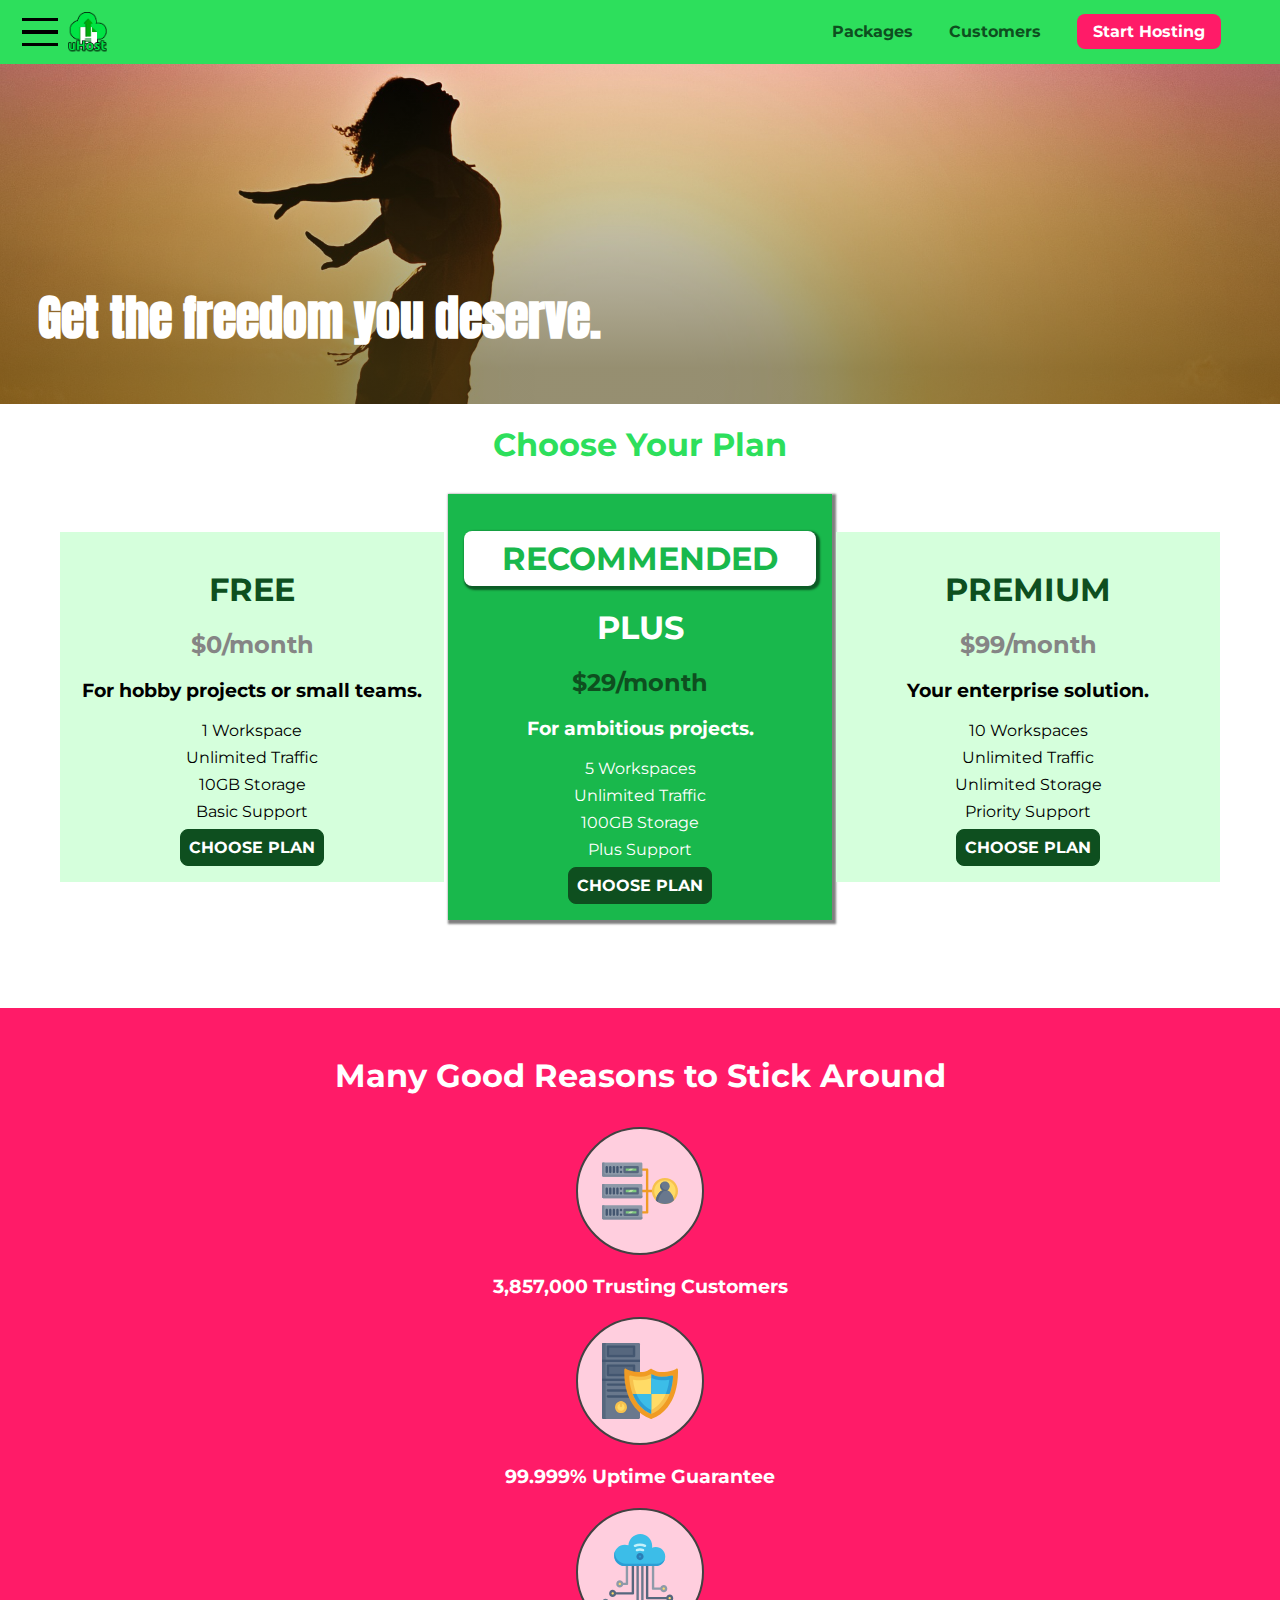
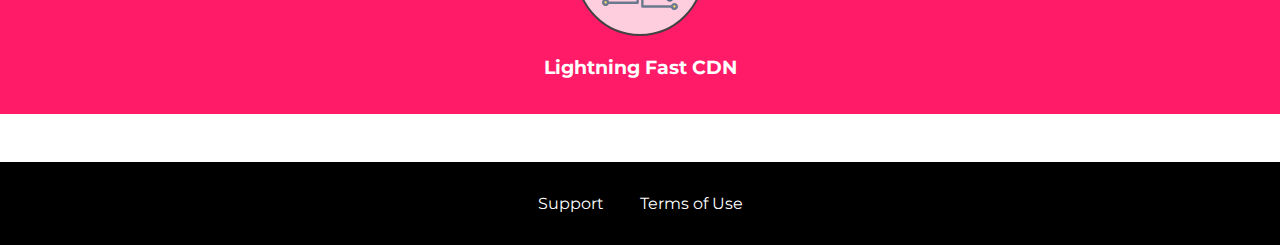
<file: index.html>
<!DOCTYPE html>
<html lang="en">

<head>
    <meta charset="UTF-8">
    <meta http-equiv="X-UA-Compatible" content="ie=edge">
    <meta name="viewport" content="width=device-width, initial-scale=1.0">
    <title>uHost</title>
    <link rel="shortcut icon" href="favicon.png">
    <link href="https://fonts.googleapis.com/css?family=Anton" rel="stylesheet">
    <link href="https://fonts.googleapis.com/css?family=Montserrat:400,700" rel="stylesheet">
    <link rel="stylesheet" href="shared.css">
    <link rel="stylesheet" href="main.css">
</head>

<body>

    <div class="backdrop"></div>
    <div class="modal">
        <h1 class="modal__title">Do you want to continue?</h1>
        <div class="modal__actions">
            <a href="start-hosting/index.html" class="modal__action">Yes!</a>
            <button class="modal__action modal__action--negative" type="button">No!</button>
        </div>
    </div>
    <header class="main-header">
        <div>
            <button class="toggle-button">
                <span class="toggle-button__bar"></span>
                <span class="toggle-button__bar"></span>
                <span class="toggle-button__bar"></span>
            </button>
            <a href="index.html" class="main-header__brand">
                <img src="images/uhost-icon.png" alt="uHost - Your favorite hosting company">
            </a>
        </div>
        <nav class="main-nav">
            <ul class="main-nav__items">
                <li class="main-nav__item">
                    <a href="packages/index.html">Packages</a>
                </li>
                <li class="main-nav__item">
                    <a href="customers/index.html">Customers</a>
                </li>
                <li class="main-nav__item main-nav__item--cta">
                    <a href="start-hosting/index.html">Start Hosting</a>
                </li>
            </ul>
        </nav>
    </header>
    <nav class="mobile-nav">
        <ul class="mobile-nav__items">
            <li class="mobile-nav__item">
                <a href="packages/index.html">Packages</a>
            </li>
            <li class="mobile-nav__item">
                <a href="customers/index.html">Customers</a>
            </li>
            <li class="mobile-nav__item mobile-nav__item--cta">
                <a href="start-hosting/index.html">Start Hosting</a>
            </li>
        </ul>
    </nav>
    <main>
        <section id="product-overview">
            <h1>Get the freedom you deserve.</h1>
        </section>
        <section id="plans">
            <h1 class="section-title">Choose Your Plan</h1>
            <div class="plan__list">
                <article class="plan">
                    <h1 class="plan__title">FREE</h1>
                    <h2 class="plan__price">$0/month</h2>
                    <h3>For hobby projects or small teams.</h3>
                    <ul class="plan__features">
                        <li class="plan__feature">1 Workspace</li>
                        <li class="plan__feature">Unlimited Traffic</li>
                        <li class="plan__feature">10GB Storage</li>
                        <li class="plan__feature">Basic Support</li>
                    </ul>
                    <div>
                        <button class="button">CHOOSE PLAN</button>
                    </div>
                </article>
                <article class="plan plan--highlighted">
                    <h1 class="plan__annotation">RECOMMENDED</h1>
                    <h1 class="plan__title">PLUS</h1>
                    <h2 class="plan__price">$29/month</h2>
                    <h3>For ambitious projects.</h3>
                    <ul class="plan__features">
                        <li class="plan__feature">5 Workspaces</li>
                        <li class="plan__feature">Unlimited Traffic</li>
                        <li class="plan__feature">100GB Storage</li>
                        <li class="plan__feature">Plus Support</li>
                    </ul>
                    <div>
                        <button class="button">CHOOSE PLAN</button>
                    </div>
                </article>
                <article class="plan">
                    <h1 class="plan__title">PREMIUM</h1>
                    <h2 class="plan__price">$99/month</h2>
                    <h3>Your enterprise solution.</h3>
                    <ul class="plan__features">
                        <li class="plan__feature">10 Workspaces</li>
                        <li class="plan__feature">Unlimited Traffic</li>
                        <li class="plan__feature">Unlimited Storage</li>
                        <li class="plan__feature">Priority Support</li>
                    </ul>
                    <div>
                        <button class="button">CHOOSE PLAN</button>
                    </div>
                </article>
            </div>
        </section>
        <section id="key-features">
            <h1 class="section-title">Many Good Reasons to Stick Around</h1>
            <ul class="key-feature__list">
                <li class="key-feature">
                    <div class="key-feature__image">
                        <svg viewBox="0 0 512 512">
                            <path style="fill:#F09B24;" d="M344,248h-32V112c0-4.418-3.582-8-8-8h-40c-4.418,0-8,3.582-8,8s3.582,8,8,8h32v128h-32  c-4.418,0-8,3.582-8,8s3.582,8,8,8h32v128h-32c-4.418,0-8,3.582-8,8s3.582,8,8,8h40c4.418,0,8-3.582,8-8V264h32c4.418,0,8-3.582,8-8  S348.418,248,344,248z"
                            />
                            <path style="fill:#8E9AA9;" d="M264,64H8c-4.418,0-8,3.582-8,8v80c0,4.418,3.582,8,8,8h256c4.418,0,8-3.582,8-8V72  C272,67.582,268.418,64,264,64z"
                            />
                            <path style="fill:#7C899B;" d="M24,144c-4.418,0-8-3.582-8-8V64H8c-4.418,0-8,3.582-8,8v80c0,4.418,3.582,8,8,8h256  c4.418,0,8-3.582,8-8v-8H24z"
                            />
                            <rect x="152" y="96" style="fill:#B8E3A8;" width="88" height="32" />
                            <g>
                                <polygon style="fill:#7EC97D;" points="152,96 152,128 166,128 198,96  " />
                                <polygon style="fill:#7EC97D;" points="220,96 188,128 240,128 240,96  " />
                            </g>
                            <path style="fill:#56677E;" d="M240,136h-88c-4.418,0-8-3.582-8-8V96c0-4.418,3.582-8,8-8h88c4.418,0,8,3.582,8,8v32  C248,132.418,244.418,136,240,136z M160,120h72v-16h-72V120z"
                            />
                            <g>
                                <path style="fill:#435670;" d="M32,136c-4.418,0-8-3.582-8-8V96c0-4.418,3.582-8,8-8s8,3.582,8,8v32C40,132.418,36.418,136,32,136z   "
                                />
                                <path style="fill:#435670;" d="M56,136c-4.418,0-8-3.582-8-8V96c0-4.418,3.582-8,8-8s8,3.582,8,8v32C64,132.418,60.418,136,56,136z   "
                                />
                                <path style="fill:#435670;" d="M80,136c-4.418,0-8-3.582-8-8V96c0-4.418,3.582-8,8-8s8,3.582,8,8v32C88,132.418,84.418,136,80,136z   "
                                />
                                <path style="fill:#435670;" d="M104,136c-4.418,0-8-3.582-8-8V96c0-4.418,3.582-8,8-8s8,3.582,8,8v32   C112,132.418,108.418,136,104,136z"
                                />
                                <path style="fill:#435670;" d="M128,105c-4.418,0-8-3.582-8-8v-1c0-4.418,3.582-8,8-8s8,3.582,8,8v1   C136,101.418,132.418,105,128,105z"
                                />
                                <path style="fill:#435670;" d="M128,136c-4.418,0-8-3.582-8-8v-1c0-4.418,3.582-8,8-8s8,3.582,8,8v1   C136,132.418,132.418,136,128,136z"
                                />
                            </g>
                            <path style="fill:#8E9AA9;" d="M264,208H8c-4.418,0-8,3.582-8,8v80c0,4.418,3.582,8,8,8h256c4.418,0,8-3.582,8-8v-80  C272,211.582,268.418,208,264,208z"
                            />
                            <path style="fill:#7C899B;" d="M24,288c-4.418,0-8-3.582-8-8v-72H8c-4.418,0-8,3.582-8,8v80c0,4.418,3.582,8,8,8h256  c4.418,0,8-3.582,8-8v-8H24z"
                            />
                            <rect x="152" y="240" style="fill:#B8E3A8;" width="88" height="32" />
                            <g>
                                <polygon style="fill:#7EC97D;" points="152,240 152,272 166,272 198,240  " />
                                <polygon style="fill:#7EC97D;" points="220,240 188,272 240,272 240,240  " />
                            </g>
                            <path style="fill:#56677E;" d="M240,280h-88c-4.418,0-8-3.582-8-8v-32c0-4.418,3.582-8,8-8h88c4.418,0,8,3.582,8,8v32  C248,276.418,244.418,280,240,280z M160,264h72v-16h-72V264z"
                            />
                            <g>
                                <path style="fill:#435670;" d="M32,280c-4.418,0-8-3.582-8-8v-32c0-4.418,3.582-8,8-8s8,3.582,8,8v32C40,276.418,36.418,280,32,280   z"
                                />
                                <path style="fill:#435670;" d="M56,280c-4.418,0-8-3.582-8-8v-32c0-4.418,3.582-8,8-8s8,3.582,8,8v32C64,276.418,60.418,280,56,280   z"
                                />
                                <path style="fill:#435670;" d="M80,280c-4.418,0-8-3.582-8-8v-32c0-4.418,3.582-8,8-8s8,3.582,8,8v32C88,276.418,84.418,280,80,280   z"
                                />
                                <path style="fill:#435670;" d="M104,280c-4.418,0-8-3.582-8-8v-32c0-4.418,3.582-8,8-8s8,3.582,8,8v32   C112,276.418,108.418,280,104,280z"
                                />
                                <path style="fill:#435670;" d="M128,249c-4.418,0-8-3.582-8-8v-1c0-4.418,3.582-8,8-8s8,3.582,8,8v1   C136,245.418,132.418,249,128,249z"
                                />
                                <path style="fill:#435670;" d="M128,280c-4.418,0-8-3.582-8-8v-1c0-4.418,3.582-8,8-8s8,3.582,8,8v1   C136,276.418,132.418,280,128,280z"
                                />
                            </g>
                            <path style="fill:#8E9AA9;" d="M264,352H8c-4.418,0-8,3.582-8,8v80c0,4.418,3.582,8,8,8h256c4.418,0,8-3.582,8-8v-80  C272,355.582,268.418,352,264,352z"
                            />
                            <path style="fill:#7C899B;" d="M24,432c-4.418,0-8-3.582-8-8v-72H8c-4.418,0-8,3.582-8,8v80c0,4.418,3.582,8,8,8h256  c4.418,0,8-3.582,8-8v-8H24z"
                            />
                            <rect x="152" y="384" style="fill:#B8E3A8;" width="88" height="32" />
                            <g>
                                <polygon style="fill:#7EC97D;" points="152,384 152,416 166,416 198,384  " />
                                <polygon style="fill:#7EC97D;" points="220,384 188,416 240,416 240,384  " />
                            </g>
                            <path style="fill:#56677E;" d="M240,424h-88c-4.418,0-8-3.582-8-8v-32c0-4.418,3.582-8,8-8h88c4.418,0,8,3.582,8,8v32  C248,420.418,244.418,424,240,424z M160,408h72v-16h-72V408z"
                            />
                            <g>
                                <path style="fill:#435670;" d="M32,424c-4.418,0-8-3.582-8-8v-32c0-4.418,3.582-8,8-8s8,3.582,8,8v32C40,420.418,36.418,424,32,424   z"
                                />
                                <path style="fill:#435670;" d="M56,424c-4.418,0-8-3.582-8-8v-32c0-4.418,3.582-8,8-8s8,3.582,8,8v32C64,420.418,60.418,424,56,424   z"
                                />
                                <path style="fill:#435670;" d="M80,424c-4.418,0-8-3.582-8-8v-32c0-4.418,3.582-8,8-8s8,3.582,8,8v32C88,420.418,84.418,424,80,424   z"
                                />
                                <path style="fill:#435670;" d="M104,424c-4.418,0-8-3.582-8-8v-32c0-4.418,3.582-8,8-8s8,3.582,8,8v32   C112,420.418,108.418,424,104,424z"
                                />
                                <path style="fill:#435670;" d="M128,393c-4.418,0-8-3.582-8-8v-1c0-4.418,3.582-8,8-8s8,3.582,8,8v1   C136,389.418,132.418,393,128,393z"
                                />
                                <path style="fill:#435670;" d="M128,424c-4.418,0-8-3.582-8-8v-1c0-4.418,3.582-8,8-8s8,3.582,8,8v1   C136,420.418,132.418,424,128,424z"
                                />
                            </g>
                            <path style="fill:#F7C14D;" d="M424,168c-48.523,0-88,39.477-88,88s39.477,88,88,88s88-39.477,88-88S472.523,168,424,168z" />
                            <path style="fill:#FFDB66;" d="M424,184c-39.701,0-72,32.299-72,72s32.299,72,72,72s72-32.299,72-72S463.701,184,424,184z" />
                            <path style="fill:#69788D;" d="M484.893,314.16C476.393,274.588,451.922,248,424,248s-52.393,26.588-60.893,66.16  c-0.605,2.82,0.354,5.749,2.511,7.664C381.731,336.124,402.465,344,424,344s42.269-7.876,58.381-22.176  C484.539,319.909,485.498,316.98,484.893,314.16z"
                            />
                            <path style="fill:#56677E;" d="M434.053,249.171C430.768,248.403,427.411,248,424,248c-27.922,0-52.393,26.588-60.893,66.16  c-0.605,2.82,0.354,5.749,2.511,7.664c3.383,3.002,6.979,5.703,10.734,8.125C384.904,286.243,407.373,255.378,434.053,249.171z"
                            />
                            <path style="fill:#69788D;" d="M424,192c-17.645,0-32,14.355-32,32s14.355,32,32,32s32-14.355,32-32S441.645,192,424,192z" />
                            <path style="fill:#56677E;" d="M432,248c-17.645,0-32-14.355-32-32c0-6.783,2.128-13.076,5.742-18.258  C397.444,203.53,392,213.138,392,224c0,17.645,14.355,32,32,32c10.862,0,20.471-5.444,26.258-13.742  C445.076,245.872,438.783,248,432,248z"
                            />

                        </svg>
  
                    </div>
                    <p class="key-feature__description">3,857,000 Trusting Customers</p>
                </li>
                <li class="key-feature">
                    <div class="key-feature__image">
                        <svg viewBox="0 0 512 512">
                            <path style="fill:#69788D;" d="M248,0H8C3.582,0,0,3.582,0,8v496c0,4.418,3.582,8,8,8h240c4.418,0,8-3.582,8-8V8  C256,3.582,252.418,0,248,0z"
                            />
                            <path style="fill:#56677E;" d="M24,504V8c0-4.418,3.582-8,8-8H8C3.582,0,0,3.582,0,8v496c0,4.418,3.582,8,8,8h24  C27.582,512,24,508.418,24,504z"
                            />
                            <g>
                                <rect x="0" y="112" style="fill:#435670;" width="256" height="16" />
                                <rect x="0" y="240" style="fill:#435670;" width="256" height="16" />
                            </g>
                            <path style="fill:#F7C14D;" d="M128,392c-22.056,0-40,17.944-40,40s17.944,40,40,40s40-17.944,40-40S150.056,392,128,392z" />
                            <path style="fill:#FFDB66;" d="M128,408c-13.233,0-24,10.767-24,24s10.767,24,24,24s24-10.767,24-24S141.233,408,128,408z" />
                            <path style="fill:#F7C14D;" d="M128,392c-2.739,0-5.414,0.278-8,0.805V424c0,4.418,3.582,8,8,8c4.418,0,8-3.582,8-8v-31.195  C133.414,392.278,130.739,392,128,392z"
                            />
                            <g>
                                <path style="fill:#435670;" d="M216,288H40c-4.418,0-8-3.582-8-8s3.582-8,8-8h176c4.418,0,8,3.582,8,8S220.418,288,216,288z"
                                />
                                <path style="fill:#435670;" d="M216,328H40c-4.418,0-8-3.582-8-8s3.582-8,8-8h176c4.418,0,8,3.582,8,8S220.418,328,216,328z"
                                />
                                <path style="fill:#435670;" d="M216,368H40c-4.418,0-8-3.582-8-8s3.582-8,8-8h176c4.418,0,8,3.582,8,8S220.418,368,216,368z"
                                />
                                <path style="fill:#435670;" d="M216,16H40c-4.418,0-8,3.582-8,8v64c0,4.418,3.582,8,8,8h176c4.418,0,8-3.582,8-8V24   C224,19.582,220.418,16,216,16z"
                                />
                            </g>
                            <rect x="48" y="32" style="fill:#56677E;" width="160" height="48" />
                            <path style="fill:#435670;" d="M216,144H40c-4.418,0-8,3.582-8,8v64c0,4.418,3.582,8,8,8h176c4.418,0,8-3.582,8-8v-64  C224,147.582,220.418,144,216,144z"
                            />
                            <rect x="48" y="160" style="fill:#56677E;" width="160" height="48" />
                            <path style="fill:#F09B24;" d="M511.747,180.237c-0.194-6.537-8.107-10.107-13.135-5.894c-5.6,4.693-42.904,21.282-98.514,21.282  c-33.45,0-64.625-20.999-64.929-21.206c-2.9-1.991-6.764-1.85-9.512,0.346c-2.677,2.135-27.201,20.86-63.793,20.86  c-55.607,0-92.914-16.589-98.515-21.282c-5.028-4.211-12.941-0.645-13.135,5.894c-1.634,54.834,4.655,105.941,18.693,151.903  c12.096,39.604,29.759,74.047,52.497,102.373c27.538,34.304,62.743,59.882,104.66,76.045c3.069,1.918,6.757,1.921,9.83,0  c41.917-16.163,77.122-41.741,104.66-76.045c22.738-28.326,40.401-62.77,52.497-102.373  C507.092,286.179,513.381,235.071,511.747,180.237z"
                            />
                            <path style="fill:#F7C14D;" d="M476.21,221.226c-1.953-1.631-4.568-2.235-7.036-1.628c-21.686,5.327-44.926,8.028-69.075,8.028  c-25.926,0-49.633-8.975-64.955-16.504c-2.307-1.134-5.016-1.091-7.284,0.116c-14.059,7.477-36.919,16.388-65.994,16.388  c-24.153,0-47.394-2.701-69.075-8.028c-5.155-1.268-10.221,2.966-9.894,8.261c2.077,33.693,7.668,65.635,16.616,94.935  c22.774,74.565,66.139,126.334,128.888,153.868c2.032,0.891,4.397,0.891,6.43,0c61.777-27.107,104.716-78.876,127.62-153.868  c8.948-29.3,14.539-61.241,16.616-94.935C479.224,225.319,478.163,222.856,476.21,221.226z"
                            />
                            <path style="fill:#FFDB66;" d="M331.609,451.727c-52.604-25.289-89.304-70.987-109.144-135.944  c-6.532-21.39-11.162-44.336-13.82-68.447c17.133,2.852,34.952,4.291,53.22,4.291c29.394,0,53.376-7.793,69.978-15.561  c17.44,7.736,41.656,15.561,68.256,15.561c18.267,0,36.085-1.439,53.219-4.291c-2.659,24.112-7.288,47.06-13.82,68.448  C419.545,381.108,383.27,426.805,331.609,451.727z"
                            />
                            <g>
                                <path style="fill:#2C9DD4;" d="M479.066,227.858c0.157-2.539-0.903-5.002-2.856-6.633s-4.568-2.235-7.036-1.628   c-21.686,5.327-44.926,8.028-69.075,8.028c-25.926,0-49.633-8.975-64.955-16.504c-1.057-0.52-2.2-0.78-3.345-0.806l-0.072,133.351   h123.601c2.556-6.746,4.933-13.702,7.123-20.874C471.398,293.493,476.989,261.552,479.066,227.858z"
                                />
                                <path style="fill:#2C9DD4;" d="M206.658,343.667c24.153,63.42,65.028,108.108,121.743,132.995c1.031,0.452,2.147,0.673,3.263,0.666   l0.063-133.661H206.658z"
                                />
                            </g>
                            <g>
                                <path style="fill:#3CBDE8;" d="M439.497,315.783c6.532-21.389,11.161-44.336,13.82-68.448c-17.134,2.852-34.952,4.291-53.219,4.291   c-26.6,0-50.815-7.824-68.256-15.561l-0.116,107.601h97.758C433.179,334.807,436.524,325.518,439.497,315.783z"
                                />
                                <path style="fill:#3CBDE8;" d="M232.523,343.667c21.144,50.298,54.363,86.56,99.087,108.06l0.117-108.06H232.523z" />
                            </g>
                        </svg>
                    </div>
                    <p class="key-feature__description">99.999% Uptime Guarantee</p>
                </li>
                <li class="key-feature">
                    <div class="key-feature__image">
                        <svg viewBox="0 0 512 512">
                            <path style="fill:#8E9AA9;" d="M168,200c-4.418,0-8,3.582-8,8v120h-17.376c-3.302-9.311-12.194-16-22.624-16  c-13.234,0-24,10.767-24,24s10.766,24,24,24c10.429,0,19.321-6.689,22.624-16H168c4.418,0,8-3.582,8-8V208  C176,203.582,172.418,200,168,200z"
                            />
                            <path style="fill:#FFDB66;" d="M120,328c-4.411,0-8,3.589-8,8s3.589,8,8,8s8-3.589,8-8S124.411,328,120,328z" />
                            <path style="fill:#56677E;" d="M208,200c-4.418,0-8,3.582-8,8v184H94.624C91.322,382.689,82.43,376,72,376  c-13.234,0-24,10.767-24,24s10.766,24,24,24c10.429,0,19.321-6.689,22.624-16H208c4.418,0,8-3.582,8-8V208  C216,203.582,212.418,200,208,200z"
                            />
                            <path style="fill:#FFDB66;" d="M72,392c-4.411,0-8,3.589-8,8s3.589,8,8,8s8-3.589,8-8S76.411,392,72,392z" />
                            <path style="fill:#69788D;" d="M240,208c-4.418,0-8,3.582-8,8v239H47.24c-2.671-10.34-12.078-18-23.24-18c-13.234,0-24,10.767-24,24  s10.766,24,24,24c9.666,0,18.009-5.747,21.809-14H240c4.418,0,8-3.582,8-8V216C248,211.582,244.418,208,240,208z"
                            />
                            <path style="fill:#FFDB66;" d="M24,453c-4.411,0-8,3.589-8,8s3.589,8,8,8s8-3.589,8-8S28.411,453,24,453z" />
                            <path style="fill:#69788D;" d="M488,464c-10.429,0-19.321,6.689-22.624,16H280V208c0-4.418-3.582-8-8-8s-8,3.582-8,8v280  c0,4.418,3.582,8,8,8h193.376c3.302,9.311,12.194,16,22.624,16c13.234,0,24-10.767,24-24S501.234,464,488,464z"
                            />
                            <path style="fill:#FFDB66;" d="M488,480c-4.411,0-8,3.589-8,8s3.589,8,8,8s8-3.589,8-8S492.411,480,488,480z" />
                            <path style="fill:#56677E;" d="M456,408c-10.429,0-19.321,6.689-22.624,16H312V208c0-4.418-3.582-8-8-8s-8,3.582-8,8v224  c0,4.418,3.582,8,8,8h129.376c3.302,9.311,12.194,16,22.624,16c13.234,0,24-10.767,24-24S469.234,408,456,408z"
                            />
                            <path style="fill:#FFDB66;" d="M456,424c-4.411,0-8,3.589-8,8s3.589,8,8,8s8-3.589,8-8S460.411,424,456,424z" />
                            <path style="fill:#8E9AA9;" d="M416,344c-10.429,0-19.321,6.689-22.624,16H352V208c0-4.418-3.582-8-8-8s-8,3.582-8,8v160  c0,4.418,3.582,8,8,8h49.376c3.302,9.311,12.194,16,22.624,16c13.234,0,24-10.767,24-24S429.234,344,416,344z"
                            />
                            <path style="fill:#FFDB66;" d="M416,360c-4.411,0-8,3.589-8,8s3.589,8,8,8s8-3.589,8-8S420.411,360,416,360z" />
                            <path style="fill:#3CBDE8;" d="M362,88c-8.741,0-17.231,1.751-25.06,5.085C337.646,88.797,338,84.43,338,80  c0-44.112-35.888-80-80-80c-42.823,0-77.895,33.816-79.909,76.149C170.393,73.415,162.244,72,154,72c-39.701,0-72,32.299-72,72  s32.299,72,72,72h208c35.29,0,64-28.71,64-64S397.29,88,362,88z"
                            />
                            <path style="fill:#2C9DD4;" d="M368,200H160c-39.701,0-72-32.299-72-72c0-5.863,0.721-11.559,2.05-17.019  C84.918,120.88,82,132.102,82,144c0,39.701,32.299,72,72,72h208c30.389,0,55.88-21.296,62.379-49.743  C413.565,186.327,392.352,200,368,200z"
                            />
                            <path style="fill:#2A7DB5;" d="M256,128c-13.234,0-24,10.767-24,24s10.766,24,24,24c13.233,0,24-10.767,24-24S269.233,128,256,128z"
                            />
                            <path style="fill:#2C9DD4;" d="M256,144c-4.411,0-8,3.589-8,8s3.589,8,8,8c4.411,0,8-3.589,8-8S260.411,144,256,144z" />
                            <g>
                                <path style="fill:#C5F1FA;" d="M221.755,87.695c-2.994,0-5.864-1.688-7.233-4.572c-1.894-3.991-0.194-8.763,3.798-10.657   C230.157,66.849,242.834,64,256,64c13.166,0,25.844,2.849,37.68,8.466c3.992,1.895,5.692,6.666,3.798,10.657   s-6.666,5.692-10.657,3.798C277.144,82.328,266.774,80,256,80c-10.774,0-21.144,2.328-30.821,6.921   C224.072,87.446,222.904,87.695,221.755,87.695z"
                                />
                                <path style="fill:#C5F1FA;" d="M276.545,116.618c-1.148,0-2.316-0.249-3.424-0.774C267.745,113.293,261.985,112,256,112   c-5.985,0-11.745,1.293-17.121,3.844c-3.991,1.895-8.763,0.192-10.657-3.798c-1.894-3.992-0.193-8.764,3.798-10.657   C239.557,97.813,247.625,96,256,96c8.376,0,16.444,1.813,23.98,5.389c3.991,1.894,5.692,6.665,3.798,10.657   C282.41,114.93,279.539,116.618,276.545,116.618z"
                                />
                            </g>

                        </svg>
                    </div>
                    <p class="key-feature__description">Lightning Fast CDN</p>
                </li>
            </ul>
        </section>
    </main>
    <footer class="main-footer">
        <nav>
            <ul class="main-footer__links">
                <li class="main-footer__link">
                    <a href="#">Support</a>
                </li>
                <li class="main-footer__link">
                    <a href="#">Terms of Use</a>
                </li>
            </ul>
        </nav>
    </footer>
    <script src="shared.js"></script>
</body>

</html>
</file>
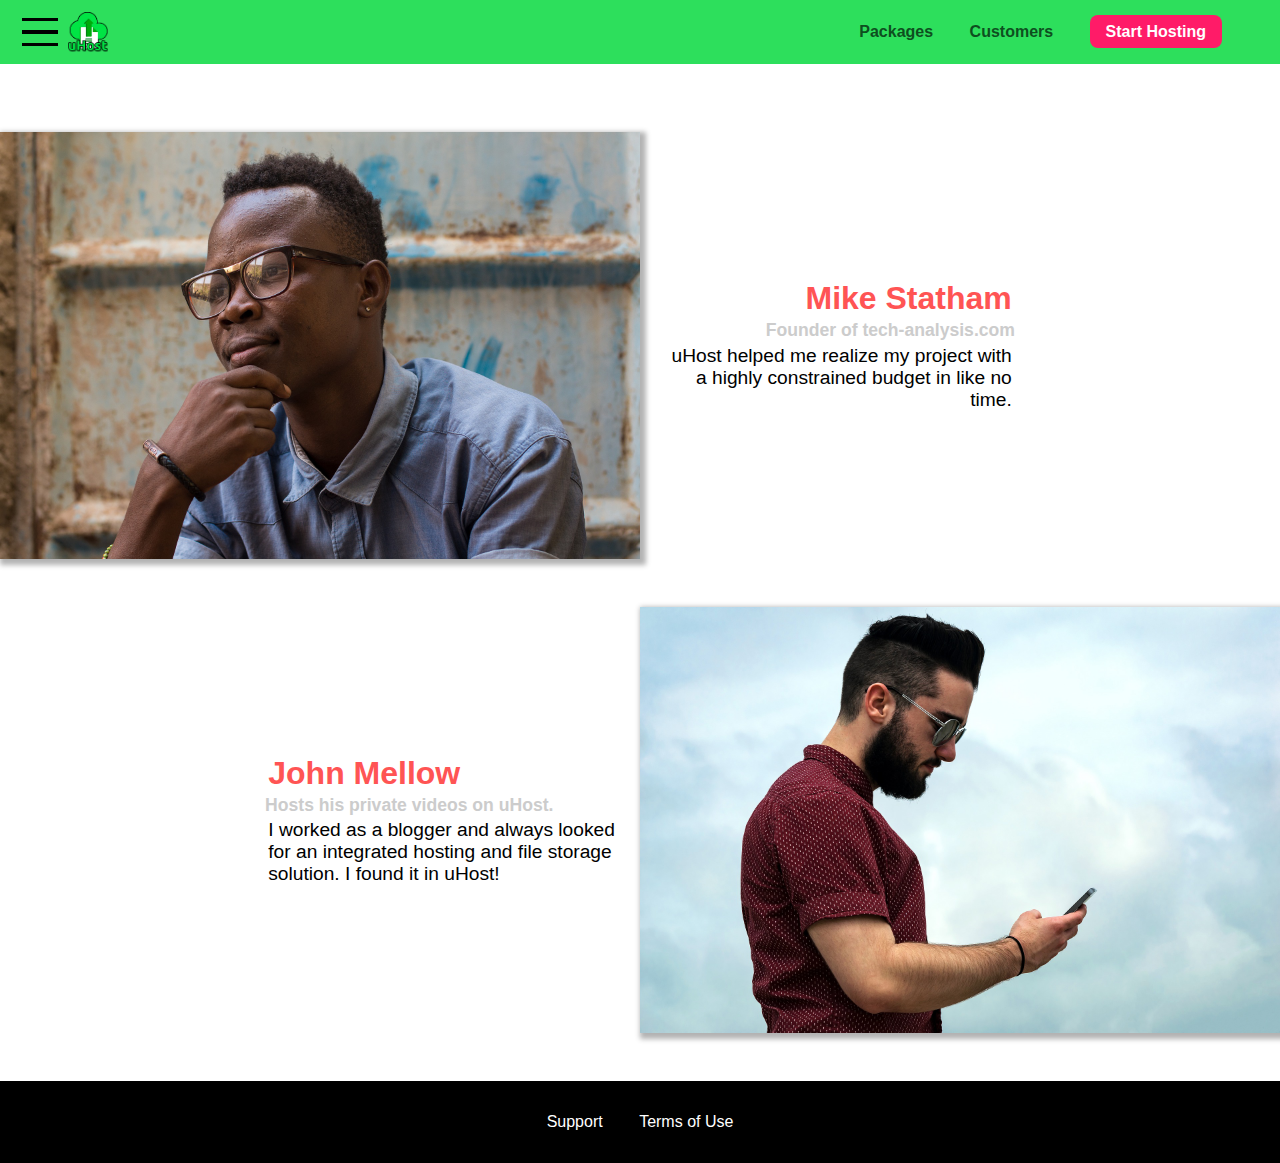
<file: customers/index.html>
<!DOCTYPE html>
<html lang="en">

<head>
    <meta charset="UTF-8">
    <meta name="viewport" content="width=device-width, initial-scale=1.0">
    <meta http-equiv="X-UA-Compatible" content="ie=edge">
    <title>uHost Customers</title>
    <link rel="shortcut icon" href="../favicon.png">
    <link rel="stylesheet" href="../shared.css">
    <link rel="stylesheet" href="customers.css">
</head>

<body>
    <div class="backdrop"></div>
    <header class="main-header">
        <div>
            <button class="toggle-button">
                <span class="toggle-button__bar"></span>
                <span class="toggle-button__bar"></span>
                <span class="toggle-button__bar"></span>
            </button>
            <a href="../index.html" class="main-header__brand">
                <img src="../images/uhost-icon.png" alt="uHost - Your favorite hosting company">
            </a>
        </div>
        <nav class="main-nav">
            <ul class="main-nav__items">
                <li class="main-nav__item">
                    <a href="../packages/index.html">Packages</a>
                </li>
                <li class="main-nav__item">
                    <a href="index.html">Customers</a>
                </li>
                <li class="main-nav__item main-nav__item--cta">
                    <a href="../start-hosting/index.html">Start Hosting</a>
                </li>
            </ul>
        </nav>
    </header>
    <nav class="mobile-nav">
        <ul class="mobile-nav__items">
            <li class="mobile-nav__item">
                <a href="../packages/index.html">Packages</a>
            </li>
            <li class="mobile-nav__item">
                <a href="index.html">Customers</a>
            </li>
            <li class="mobile-nav__item mobile-nav__item--cta">
                <a href="../start-hosting/index.html">Start Hosting</a>
            </li>
        </ul>
    </nav>
    <main>
        <div>
            <div class="testimonial" id="customer-1">
                <div class="testimonial__image-container">
                    <img src="../images/customer-1.jpg" alt="Mike Statham - Customer" class="testimonial__image">
                </div>
                <div class="testimonial__info">
                    <h1 class="testimonial__name">Mike Statham</h1>
                    <h2 class="testimonial__subtitle">Founder of
                        <a href="tech-analysis.com">tech-analysis.com</a>
                    </h2>
                    <p class="testimonial__text">uHost helped me realize my project with a highly constrained budget in like no time.</p>
                </div>
            </div>
            <div class="testimonial" id="customer-2">

                <div class="testimonial__info">
                    <h1 class="testimonial__name">John Mellow</h1>
                    <h2 class="testimonial__subtitle">Hosts his private videos on uHost.
                    </h2>
                    <p class="testimonial__text">I worked as a blogger and always looked for an integrated hosting and file storage solution. I found
                        it in uHost!
                    </p>
                </div>
                <div class="testimonial__image-container">
                    <img src="../images/customer-2.jpg" alt="John Mellow - Customer" class="testimonial__image">
                </div>
            </div>
        </div>
    </main>
    <footer class="main-footer">
        <nav>
            <ul class="main-footer__links">
                <li class="main-footer__link">
                    <a href="#">Support</a>
                </li>
                <li class="main-footer__link">
                    <a href="#">Terms of Use</a>
                </li>
            </ul>
        </nav>
    </footer>
    <script src="../shared.js"></script>
</body>

</html>
</file>
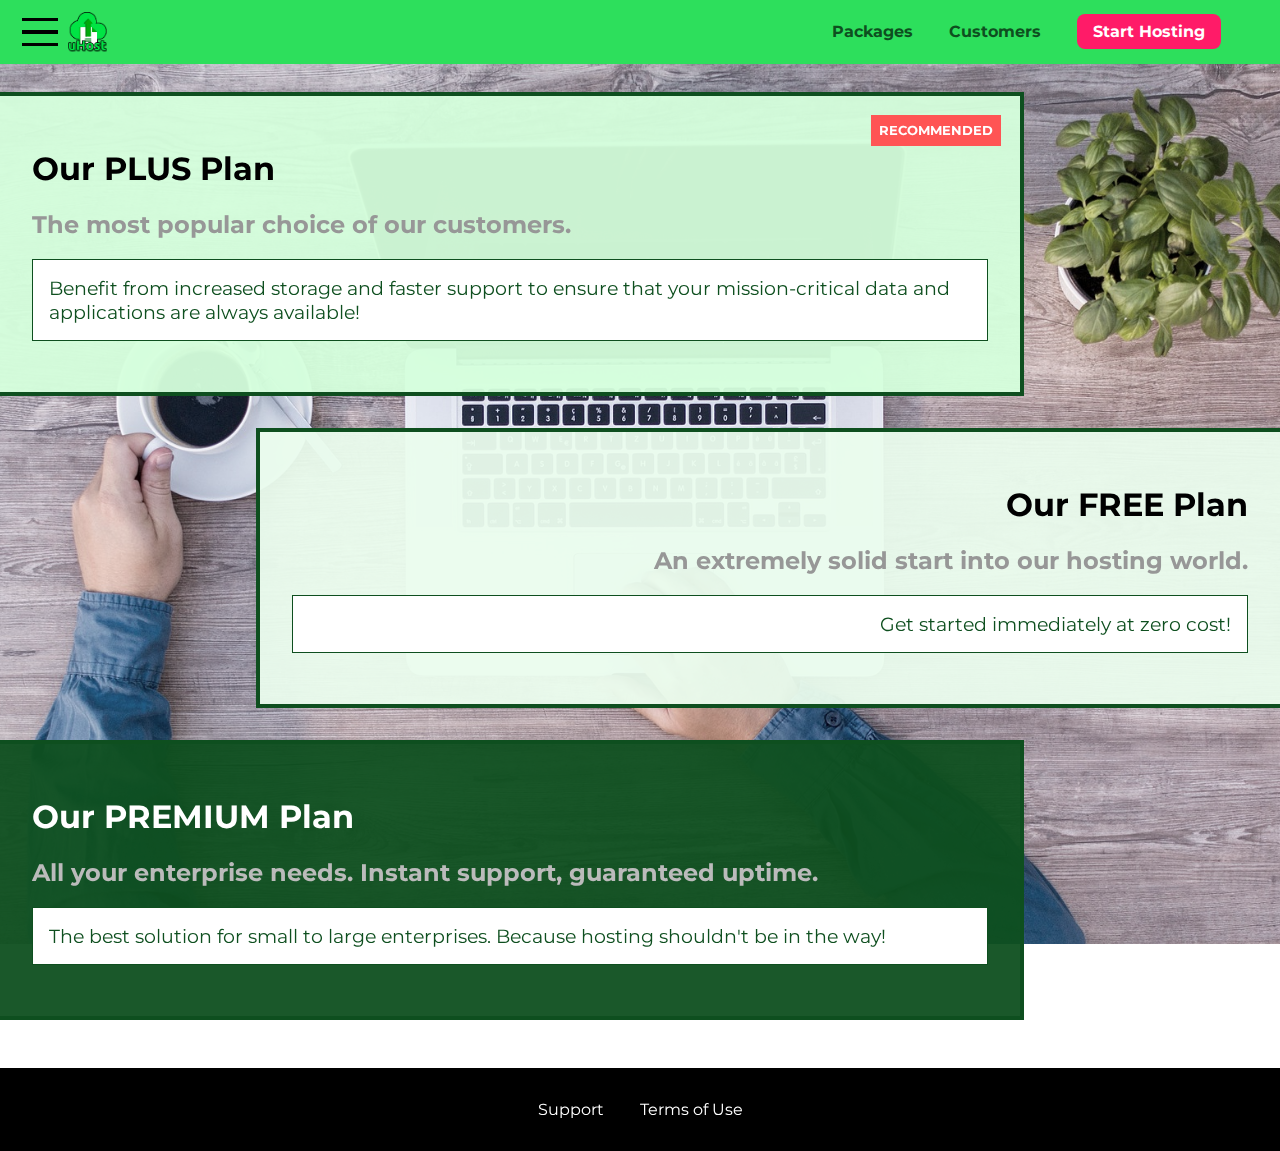
<file: packages/index.html>
<!DOCTYPE html>
<html lang="en">

<head>
    <meta charset="UTF-8">
    <meta http-equiv="X-UA-Compatible" content="ie=edge">
    <meta name="viewport" content="width=device-width, initial-scale=1.0">
    <title>uHost</title>
    <link rel="shortcut icon" href="../favicon.png">
    <link href="https://fonts.googleapis.com/css?family=Montserrat:400,700" rel="stylesheet">
    <link rel="stylesheet" href="../shared.css">
    <link rel="stylesheet" href="packages.css">
</head>

<body>
    <div class="backdrop"></div>
    <div class="background"></div>
    <header class="main-header">
        <div>
            <button class="toggle-button">
                <span class="toggle-button__bar"></span>
                <span class="toggle-button__bar"></span>
                <span class="toggle-button__bar"></span>
            </button>
            <a href="../index.html" class="main-header__brand">
                <img src="../images/uhost-icon.png" alt="uHost - Your favorite hosting company">
            </a>
        </div>
        <nav class="main-nav">
            <ul class="main-nav__items">
                <li class="main-nav__item">
                    <a href="index.html">Packages</a>
                </li>
                <li class="main-nav__item">
                    <a href="../customers/index.html">Customers</a>
                </li>
                <li class="main-nav__item main-nav__item--cta">
                    <a href="../start-hosting/index.html">Start Hosting</a>
                </li>
            </ul>
        </nav>
    </header>
    <nav class="mobile-nav">
        <ul class="mobile-nav__items">
            <li class="mobile-nav__item">
                <a href="index.html">Packages</a>
            </li>
            <li class="mobile-nav__item">
                <a href="../customers/index.html">Customers</a>
            </li>
            <li class="mobile-nav__item mobile-nav__item--cta">
                <a href="../start-hosting/index.html">Start Hosting</a>
            </li>
        </ul>
    </nav>
    <main>
        <section class="package" id="plus">
            <a href="#">
                <h1 class="package__title">Our PLUS Plan</h1>
                <h2 class="package__badge">RECOMMENDED</h2>
                <h2 class="package__subtitle">The most popular choice of our customers.</h2>
                <p class="package__info">Benefit from increased storage and faster support to ensure that your mission-critical data and applications
                    are always available!</p>
            </a>
        </section>
        <section class="package" id="free">
            <a href="#">
                <h1 class="package__title">Our FREE Plan</h1>
                <h2 class="package__subtitle">An extremely solid start into our hosting world.</h2>
                <p class="package__info">Get started immediately at zero cost!</p>
            </a>
        </section>
        <div class="clearfix"></div>
        <section class="package" id="premium">
            <a href="#">
                <h1 class="package__title">Our PREMIUM Plan</h1>
                <h2 class="package__subtitle">All your enterprise needs. Instant support, guaranteed uptime. </h2>
                <p class="package__info">The best solution for small to large enterprises. Because hosting shouldn't be in the way!</p>
            </a>
        </section>
    </main>
    <footer class="main-footer">
        <nav>
            <ul class="main-footer__links">
                <li class="main-footer__link">
                    <a href="#">Support</a>
                </li>
                <li class="main-footer__link">
                    <a href="#">Terms of Use</a>
                </li>
            </ul>
        </nav>
    </footer>
    <script src="../shared.js"></script>
</body>

</html>
</file>
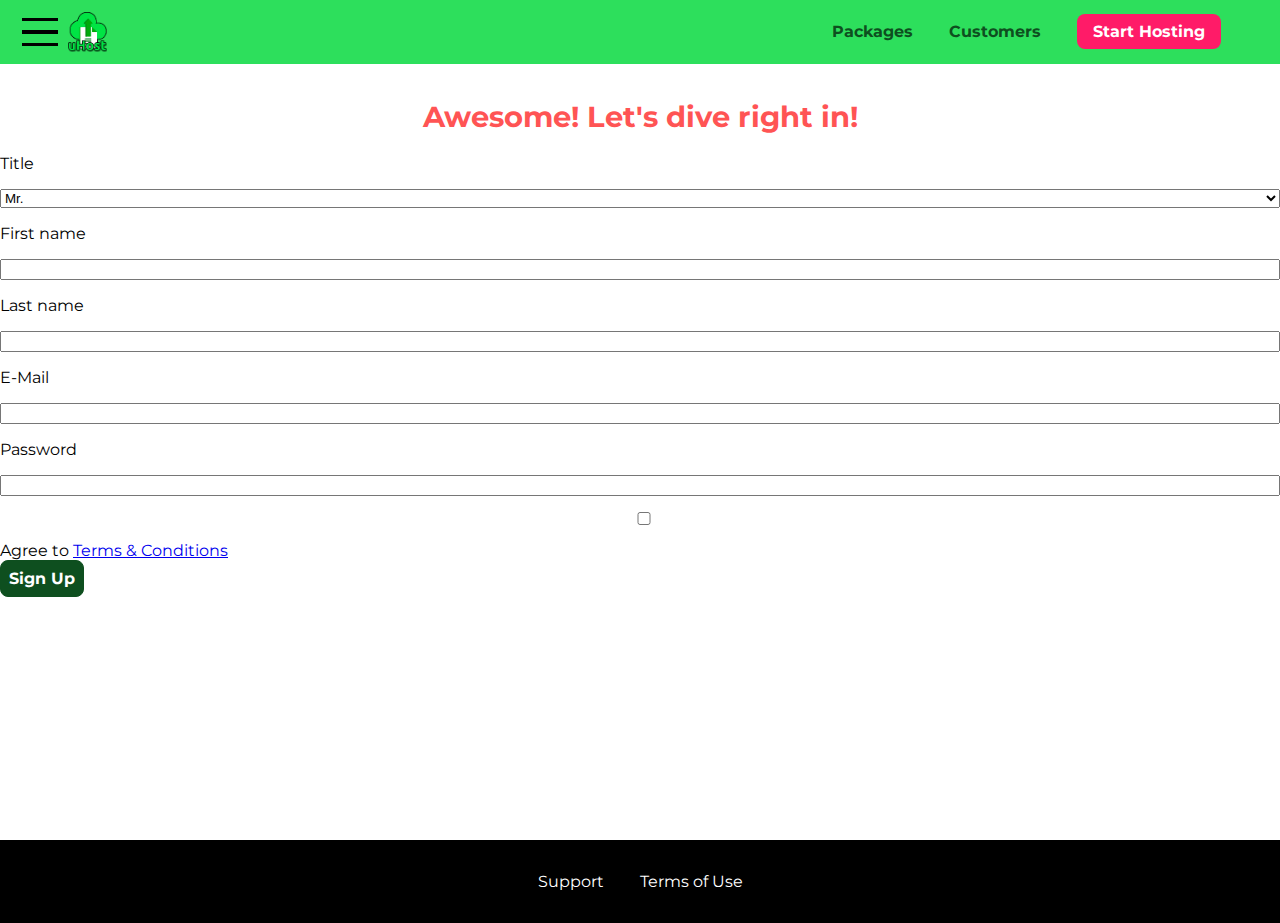
<file: start-hosting/index.html>
<!DOCTYPE html>
<html lang="en">

<head>
    <meta charset="UTF-8">
    <meta name="viewport" content="width=device-width, initial-scale=1.0">
    <meta http-equiv="X-UA-Compatible" content="ie=edge">
    <title>uHost Signup</title>
    <link rel="shortcut icon" href="../favicon.png">
    <link href="https://fonts.googleapis.com/css?family=Anton|Montserrat:400,700" rel="stylesheet">
    <link rel="stylesheet" href="../shared.css">
    <link rel="stylesheet" href="start-hosting.css">
</head>

<body>
    <div class="backdrop"></div>
    <header class="main-header">
        <div>
            <button class="toggle-button">
                <span class="toggle-button__bar"></span>
                <span class="toggle-button__bar"></span>
                <span class="toggle-button__bar"></span>
            </button>
            <a href="../index.html" class="main-header__brand">
                <img src="../images/uhost-icon.png" alt="uHost - Your favorite hosting company">
            </a>
        </div>
        <nav class="main-nav">
            <ul class="main-nav__items">
                <li class="main-nav__item">
                    <a href="../packages/index.html">Packages</a>
                </li>
                <li class="main-nav__item">
                    <a href="../customers/index.html">Customers</a>
                </li>
                <li class="main-nav__item main-nav__item--cta">
                    <a href="index.html">Start Hosting</a>
                </li>
            </ul>
        </nav>
    </header>
    <nav class="mobile-nav">
        <ul class="mobile-nav__items">
            <li class="mobile-nav__item">
                <a href="../packages/index.html">Packages</a>
            </li>
            <li class="mobile-nav__item">
                <a href="../customers/index.html">Customers</a>
            </li>
            <li class="mobile-nav__item mobile-nav__item--cta">
                <a href="index.html">Start Hosting</a>
            </li>
        </ul>
    </nav>
    <main class="signup-page">
        <h1 class="signup-title">Awesome! Let's dive right in!</h1>
        <form action="index.html" class="signup-form">
            <label for="title">Title</label>
            <select id="title">
                <option value="mr">Mr.</option>
                <option value="ms">Ms.</option>
            </select>
            <label for="first-name">First name</label>
            <input type="text" id="first-name">
            <label for="last-name">Last name</label>
            <input type="text" id="last-name">
            <label for="email">E-Mail</label>
            <input type="email" id="email">
            <label for="password">Password</label>
            <input type="password" id="password">
            <input type="checkbox" id="agree-terms">
            <label for="agree-terms">Agree to
                <a href="#">Terms &amp; Conditions</a>
            </label>
            <button type="submit" class="button">Sign Up</button>
        </form>
    </main>
    <footer class="main-footer">
        <nav>
            <ul class="main-footer__links">
                <li class="main-footer__link">
                    <a href="#">Support</a>
                </li>
                <li class="main-footer__link"> 
                    <a href="#">Terms of Use</a>
                </li>
            </ul>
        </nav>
    </footer>
    <script src="../shared.js"></script>
</body>

</html>
</file>
<file: shared.css>
* {
    box-sizing: border-box;
}

body {
    font-family: 'Montserrat', sans-serif;
    margin: 0;
}

main {
    min-height: calc(100vh - 2.75rem - 8rem);
    margin-top: 2.75rem;
}

.backdrop {
    position: fixed;
    display: none;
    top: 0;
    left: 0;
    z-index: 100;
    width: 100vw;
    height: 100vh;
    background: rgba(0,0,0,0.5);
}

.main-header {
    width: 100%;
    position: fixed;
    top: 0;
    left: 0;
    background: #2ddf5c;
    padding: 0.5rem 1rem;
    z-index: 1;
}

.main-header > div {
    display: inline-block;
    vertical-align: middle;
}

.toggle-button {
    width: 3rem;
    background: transparent;
    border: none;
    cursor: pointer;
    padding-top: 0;
    padding-bottom: 0;
    vertical-align: middle;
  }
  
  .toggle-button:focus {
    outline: none;
  }
  
  .toggle-button__bar {
    width: 100%;
    height: 0.2rem;
    background: black;
    display: block;
    margin: 0.6rem 0;
  }

.main-header__brand {
    color: #0e4f1f;
    text-decoration: none;
    font-weight: bold;
    /* font-size: 1.5rem; */
    height: 2.5rem;
    /* width: 20px; */
    display: inline-block;
    vertical-align: middle;
}

.main-header__brand img {
    height: 100%;
    /* width: 100%; */
}

.main-nav {
    display: inline-block;
    text-align: right;
    width: calc(100% - 122px);
    vertical-align: middle;
}

@media (max-width: 40rem) {
    .main-nav__items {
        display: none;
    }
}

.main-nav__items {
    margin: 0;
    padding: 0;
    list-style: none;
}



.main-nav__item {
    display: inline-block;
    margin: 0 1rem;
}

.main-nav__item a, 
.mobile-nav__item a {
    text-decoration: none;
    color: #0e4f1f;
    font-weight: bold;
    padding: 0.2rem 0;
}

.main-nav__item a:hover,
.main-nav__item a:active,
.mobile-nav__item--cta a:hover,
.mobile-nav__item--cta a:active {
    color: white;
    border-bottom: 5px solid white;
}

.main-nav__item--cta a,
.mobile-nav__item--cta a {
    color: white;
    background: #ff1b68;
    padding: 0.5rem 1rem;
    border-radius: 8px;
}

.main-nav__item--cta a:hover,
.main-nav__item--cta a:active {
    color: #ff1b68;
    background: white;
    border: none;
}

.main-footer {
    background: black;
    padding: 2rem;
    margin-top: 3rem;
}

.main-footer__links {
    list-style: none;
    margin: 0;
    padding: 0;
    text-align: center;
}

.main-footer__link {
    display: inline-block;
    margin: 0 1rem;
}

.main-footer__link a {
    color: white;
    text-decoration: none;
}

.main-footer__link a:hover,
.main-footer__link a:active {
    color: #ccc;
}

.mobile-nav {
    display: none;
    position: fixed;
    z-index: 101;
    top: 0;
    left: 0;
    background: white;
    width: 80%;
    height: 100vh;
  }
  
  .mobile-nav__items {
    width: 90%;
    height: 100%;
    list-style: none;
    margin: 10% auto;
    padding: 0;
    text-align: center;
  }
  
  .mobile-nav__item {
    margin: 1rem 0;
  }
  
  .mobile-nav__item a {
    font-size: 1.5rem;
  }

.button {
    background: #0e4f1f;
    color: white;
    font: inherit;
    border: 1.5px solid #0e4f1f;
    padding: 0.5rem;
    border-radius: 8px;
    font-weight: bold;
    cursor: pointer;
}

.button:hover,
.button:active {
    background: white;
    color: #0e4f1f;
}

.button:focus {
    outline: none;
}

.open {
    display: block !important;
}
</file>
<file: main.css>
#product-overview {
  background: linear-gradient(to top, rgba(80, 68, 18, 0.6) 10%, transparent),
    url("images/freedom.jpg") center/cover no-repeat border-box,
    #ff1b68;
  /* background-image: url("freedom.jpg");
    background-size: cover;
    background-position: left 10% bottom 20%; */
  /* background-repeat: no-repeat;
    background-origin: border-box;
    background-clip: border-box; */
  /* background-image: linear-gradient(180deg, red 70%, blue 60%, rgba(0,0,0,0.5)); */
  /* background-image: radial-gradient(ellipse farthest-corner at 20% 50%, red, blue 70%, green); */
  width: 100vw;
  height: 33vh;
  /* margin-top: 2.75rem; */
  /* border: 5px dashed red; */
  position: relative;
}



#product-overview h1 {
  color: white;
  font-family: "Anton", sans-serif;
  position: absolute;
  bottom: 5%;
  left: 3%;
  font-size: 1.6rem;
}

@media (min-width: 40rem) and (min-height: 40rem) {
  #product-overview {
    height: 40vh;
    background-position: 50% 25%;
  }

  #product-overview h1 {
    font-size: 3rem;
  }
}


.section-title {
  color: #2ddf5c;
  text-align: center;
}


.plan {
  background: #d5ffdc;
  text-align: center;
  padding: 1rem;
  margin: 0.5rem 0;
  width: 100%;
}

.plan--highlighted {
  background: #19b84c;
  color: white;
}

.plan__annotation {
  background: white;
  color: #19b84c;
  padding: 0.5rem;
  box-shadow: 2px 2px 2px 2px rgba(0, 0, 0, 0.5);
  border-radius: 8px;
}

.plan__title {
  color: #0e4f1f;
}

.plan__price {
  color: #858585;
}

.plan--highlighted .plan__title {
  color: white;
}

.plan--highlighted .plan__price {
  color: #0e4f1f;
}

.plan__features {
  list-style: none;
  margin: 0;
  padding: 0;
}

.plan__feature {
  margin: 0.5rem 0;
}

@media (min-width: 40rem) {
  .plan__list {
    width: 100%;
    text-align: center;
  } 

  .plan {
    display: inline-block;
    width: 30%;
    vertical-align: middle;
    min-width: 12.65rem; 
    max-width: 25rem;
  }

  .plan--highlighted {
    box-shadow: 2px 2px 2px 2px rgba(0, 0, 0, 0.5);
  }

}

#key-features {
  background: #ff1b68;
  margin-top: 5rem;
  padding: 1rem;
}

#key-features .section-title {
  color: white;
  margin: 2rem;
}

.key-feature__list {
  list-style: none;
  margin: 0;
  padding: 0;
  text-align: center;
}


@media (min-width: 40rem) and (orientation: portrait) {
  .key-feature {
    display: inline-block;
    width: 30%;
    max-width: 25rem;
    vertical-align: top;
  }
}

.key-feature__image {
  background: #ffcede;
  width: 128px;
  height: 128px;
  border: 2px solid #424242;
  border-radius: 50%;
  margin: auto;
  padding: 1.5rem;
}

.key-feature__description {
  text-align: center;
  font-weight: bold;
  color: white;
  font-size: 1.2rem;
}

/* h1 {
    font-family: sans-serif;
} */


.modal {
  position: fixed;
  display: none;
  z-index: 200;
  top: 20%;
  left: 30%;
  width: 40%;
  background: white;
  padding: 1rem;
  border: 1px solid #ccc;
  box-shadow: 1px 1px 1px rgba(0, 0, 0, 0.5);
}

.modal__title {
  text-align: center;
  margin: 0 0 1rem 0;
}

.modal__actions {
  text-align: center;
}

.modal__action {
  border: 1px solid #0e4f1f;
  background: #0e4f1f;
  text-decoration: none;
  color: white;
  font: inherit;
  padding: 0.5rem 1rem;
  cursor: pointer;
}

.modal__action:hover,
.modal__action:active {
  background: #2ddf5c;
  border-color: #2ddf5c;
}

.modal__action--negative {
  background: red;
  border-color: red;
}

.modal__action--negative:hover,
.modal__action--negative:active {
  background: #ff5454;
  border-color: #ff5454;
}
</file>
<file: customers/customers.css>
main {
  padding-top: 2.5rem;
}

.testimonial {
    font-size: 1.2rem;
  }
  
  /* .testimonial__list {
    width: 80%;
    margin: auto;
  } */
  
 

  .testimonial__image-container {
    width: 100%;
    max-width: 40rem;
    box-shadow: 3px 3px 5px 3px rgba(0, 0, 0, 0.3);
  }

  .testimonial__image {
    width: 100%;
    vertical-align: top;
  }
  
  .testimonial__info {
    text-align: right;
    padding: 0.9rem;
  }
  
  #customer-2.testimonial {
    text-align: right;
  }
  
  #customer-2 .testimonial__info {
    text-align: left;
  }
  
  .testimonial__name {
    margin: 0.2rem;
    color: #ff5454;
    font-size: 2rem;
  }
  
  .testimonial__subtitle {
    margin: 0;
    font-size: 1.1rem;
    color: #ccc;
  }
  
  .testimonial__subtitle a {
    color: inherit;
    text-decoration: none;
  }
  
  .testimonial__subtitle a:hover,
  .testimonial__subtitle a:active {
    color: #7a7a7a;
  }
  
  .testimonial__text {
    margin: 0.2rem;
  }
  
  @media (min-width: 40rem) {
    .testimonial {
      margin: 3rem auto ;
      max-width: 1500px;
    }

    .testimonial__image-container {
      display: inline-block;
      vertical-align: middle;
      width: 66%;
  }

  .testimonial__info {
    display: inline-block;
    vertical-align: middle;
    width: 30%;
  }
}
</file>
<file: packages/packages.css>
main {
    padding-top: 2rem;    
}

.background {
    background: url("../images/plans-background.jpg") center/cover;
    filter: grayscale(40%);
    width: 100vw;
    height: 100vh;
    position: fixed;
    z-index: -1;
}

.package {
    width: 80%;
    margin: 1rem 0;
    border: 4px solid #0e4f1f;
    border-left: none;
    position: relative;
}

.package:hover,
.package:active {
    box-shadow: 2px 2px 4px rgba(0,0,0,0.5);
    border-color: #ff5454;
    /* border-color: #ff5454 !important; */
}

.package a {
    text-decoration: none;
    color: inherit;
    display: block;
    padding: 2rem;
}

.package__badge {
    position: absolute;
    top: 0;
    right: 0;
    margin: 1.2rem;
    font-size: 0.8rem;
    color: white;
    background: #ff5454;
    padding: 0.5rem;
}

.package__subtitle {
    color: #979797;
}

.package__info {
    padding: 1rem;
    border: 1px solid #0e4f1f;
    font-size: 1.2rem;
    color: #0e4f1f;
    background: white;
}

.clearfix {
    clear: both;
}

#plus {
    background: rgba(213, 255, 220, 0.95);
}

#free {
    background: rgba(234, 252, 237, 0.95);
    float: right;
    border-right: none;
    border-left: 4px solid #0e4f1f;
    text-align: right;
}

#free:hover,
#free:active {
    border-left-color: #ff5454;
}

#premium {
    background: rgba(14, 79, 31, 0.95);
}

#premium .package__title {
    color: white;
}

#premium .package__subtitle {
    color: #bbb;
}

@media (min-width: 40rem) {
    main {
      max-width: 1500px;
      margin-left: auto;
      margin-right: auto;
    }
}

@media (min-width: 1500px) {
    .package {
      border: 4px solid #0e4f1f;
    }

    #free {
        border-right: 4px solid #0e4f1f;
    }

    #free:hover,
    #free:active {
        border-right-color: #ff5454;
    }
}
</file>
<file: start-hosting/start-hosting.css>
main {
    margin-top: 4rem;
    padding-top: 1rem;
}

.signup-title {
    text-align: center;
    font-size: 1.8rem;
    color: #ff5454;
}

.signup-form label,
.signup-form input,
.signup-form select {
    display: block;
    margin-top: 1rem;
    width: 100%;    
}
</file>
